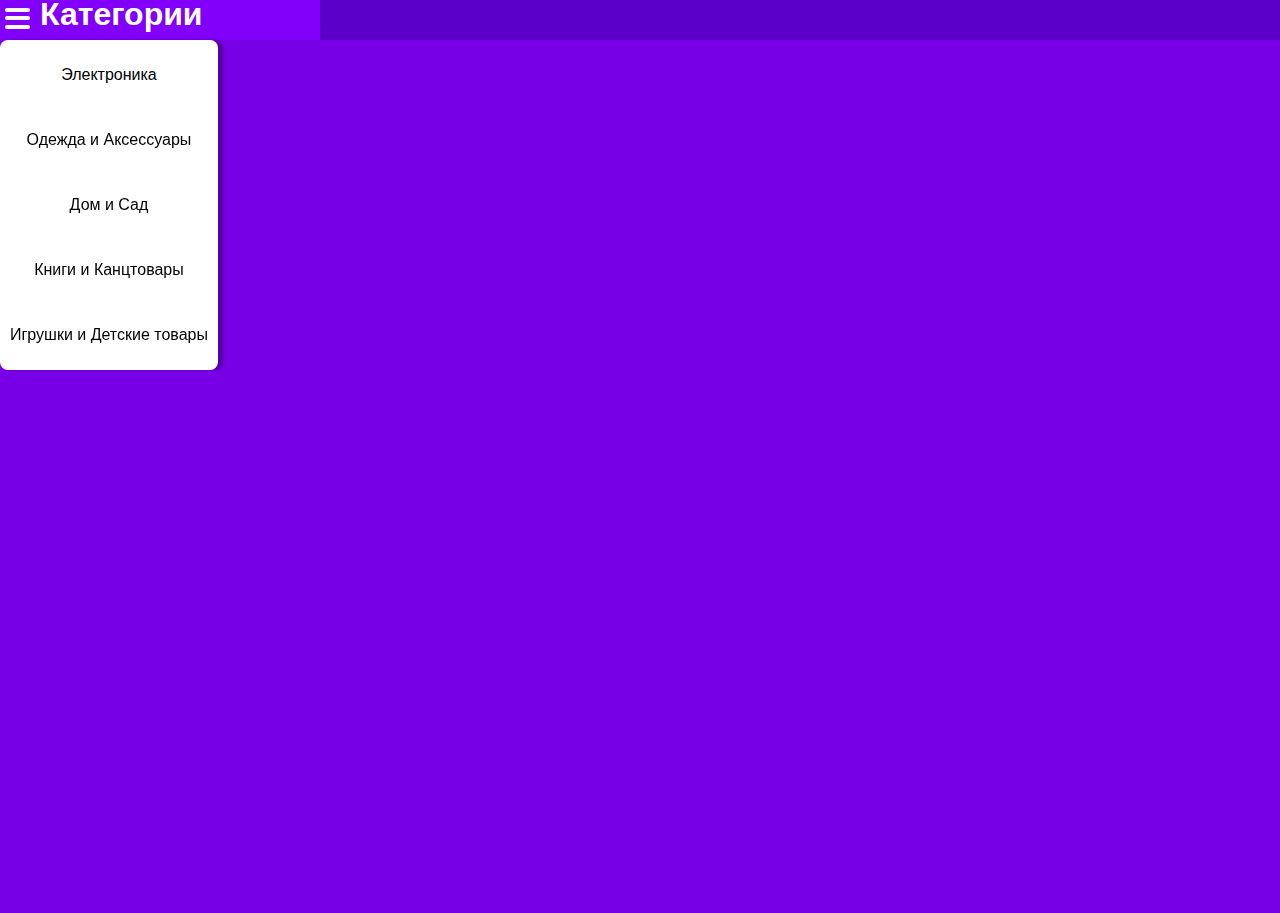
<file: index.html>
<!DOCTYPE html>
<html lang="en">
<head>
    <meta charset="UTF-8">
    <meta name="viewport" content="width=device-width, initial-scale=1.0">
    <title>Сравнение</title>
    <link rel="stylesheet" href="style.css">
</head>
<body>
    <div class="menu">
        <div class="burger">
            <span class="burger-line"></span>
            <span class="burger-line"></span>
            <span class="burger-line"></span>
            <h1 class="categories-text">Категории</h1>
            <div class="categories">
                <div class="category">
                    <div class="mainCategory">
                        <p>Электроника</p>
                        <div class="subCategories">
                            <div class="subCategory">
                                <p>Телефоны и планшеты</p>
                                <div class="subSubCategories">
                                    <div class="subSubCategory">
                                        <a href="smartfony.html"><p>Смартфоны</p>
                                        <div class="card">
                                            <img src="images/Iphone-for-site.jpg" alt="Смратфоны" class="iphone-image">
                                            <p class="card-text">Современные устройства с мощными процессорами и потрясающими камерами.</p>
                                        </div></a>
                                    </div>
                                    <div class="subSubCategory">
                                        <a href="planshety.html"><p>Планшеты</p>
                                        <div class="card">
                                            <img src="images/tablet.jpg" alt="Планшеты" class="tablet-image">
                                            <p class="card-text">Универсальные гаджеты для работы и развлечений.</p>
                                        </div></a>
                                    </div>
                                    <div class="subSubCategory">
                                        <a href="accessories.html"><p>Аксессуары для телефонов</p>
                                        <div class="card">
                                            <img src="images/accessories.jpg" alt="Аксессуары" class="accessories-image">
                                            <p class="card-text">Чехлы, зарядные устройства и другие полезные дополнения.</p>
                                        </div></a>
                                    </div>
                                </div>
                            </div>
                            <div class="subCategory">
                                <p>Компьютеры и ноутбуки</p>
                                <div class="subSubCategories">
                                    <div class="subSubCategory">
                                        <a href="laptop.html"><p>Ноутбуки</p>
                                        <div class="card">
                                            <img src="images/laptop.jpg" alt="" class="laptop-image">
                                            <p class="card-text">Легкие и производительные машины для любых задач.</p>
                                        </div></a>
                                    </div>
                                    <div class="subSubCategory">
                                        <a href="pc.html"><p>Настольные компьютеры</p>
                                        <div class="card">
                                            <img src="images/pc.jpg" alt="" class="pc-image">
                                            <p class="card-text">Мощные устройства для гейминга, работы и творчества.</p>
                                        </div></a>
                                    </div>
                                    <div class="subSubCategory">
                                        <a href="pc-accessories.html"><p>Аксессуары для компьютеров</p>
                                        <div class="card">
                                            <img src="images/Пк аксессуары.jpg" alt="" class="pc-accessories">
                                            <p class="card-text">Мыши, клавиатуры, мониторы и другие периферийные устройства.</p>
                                        </div></a>
                                    </div>
                                </div>
                            </div>
                            <div class="subCategory">
                                <p>Телевизоры и аудио</p>
                                <div class="subSubCategories">
                                    <div class="subSubCategory">
                                        <a href="tv.html"><p>Телевизоры</p>
                                        <div class="card">
                                            <img src="images/tv.jpg" alt="" class="tv-image">
                                            <p class="card-text">Откройте для себя мир четкого изображения и ярких цветов с нашими современными телевизорами, которые поднимут ваш просмотр на новый уровень.</p>
                                        </div></a>
                                    </div>
                                    <div class="subSubCategory">
                                        <a href="headphones.htm"><p>Наушники</p>
                                        <div class="card">
                                            <img src="images/headphones.jpg" alt="" class="headphones-image">
                                            <p class="card-text">Погрузитесь в мир чистого и мощного звука с нашими наушниками, которые обеспечат комфорт даже при длительном использовании.</p>
                                        </div></a>
                                    </div>
                                    <div class="subSubCategory">
                                        <a href="speakers.html"><p>Колонки</p>
                                        <div class="card">
                                            <img src="images/speakers.jpg" alt="" class="speakers-image">
                                            <p class="card-text">Качество звука, которое вы почувствуете. Наслаждайтесь мощным и чистым звучанием с нашими колонками для дома и офиса.</p>
                                        </div></a>
                                    </div>
                                </div>
                            </div>
                        </div>
                    </div>
                    <div class="mainCategory">
                        <p>Одежда и Аксессуары</p>
                        <div class="subCategories">
                            <div class="subCategory">
                                <p>Женская одежда</p>
                                <div class="subSubCategories">
                                    <div class="subSubCategory">
                                        <a href="dresses.html"><p>Платья</p>
                                        <div class="card">
                                            <img src="images/dress.jpg" alt="" class="dress-image">
                                            <p class="card-text">Широкий выбор платьев на любой случай: от утонченных вечерних нарядов до легких летних моделей.</p>
                                        </div></a>
                                    </div>
                                    <div class="subSubCategory">
                                        <a href="tops.html"><p>Топы</p>
                                        <div class="card">
                                            <img src="images/top.jpg" alt="" class="top-image">
                                            <p class="card-text">Стильные топы для создания модных образов — от классических однотонных до ярких с принтами.</p>
                                        </div></a>
                                    </div>
                                    <div class="subSubCategory">
                                        <a href="skirts.html"><p>Юбки</p>
                                        <div class="card">
                                            <img src="images/skirt.jpg" alt="" class="skirt-image">
                                            <p class="card-text">Разнообразие фасонов и тканей — от строгих карандашей до игривых плиссированных юбок.</p>
                                        </div></a>
                                    </div>
                                </div>
                            </div>
                            <div class="subCategory">
                                <p>Мужская одежда</p>
                                <div class="subSubCategories">
                                    <div class="subSubCategory">
                                        <a href="t-shirts.html"><p>Футболки</p>
                                        <div class="card">
                                            <img src="images/t-shirtt.jpg" alt="" class="t-shirt-image">
                                            <p class="card-text">Комфортные и стильные футболки для повседневного гардероба — от минималистичных до ярких дизайнов.</p>
                                        </div></a>
                                    </div>
                                    <div class="subSubCategory">
                                        <a href="shirts.html"><p>Рубашки</p>
                                        <div class="card">
                                            <img src="images/shirt.jpg" alt="" class="shirts-image">
                                            <p class="card-text">Классические и повседневные рубашки, идеально подходящие как для офиса, так и для прогулок.</p>
                                        </div></a>
                                    </div>
                                    <div class="subSubCategory">
                                        <a href="trousers.html"><p>Брюки</p>
                                        <div class="card">
                                            <img src="images/trousers.jpg" alt="" class="trouser-image">
                                            <p class="card-text">Элегантные и практичные брюки, созданные для удобства и стиля в любой ситуации.</p>
                                        </div></a>
                                    </div>
                                </div>
                            </div>
                            <div class="subCategory">
                                <p>Аксессуары</p>
                                <div class="subSubCategories">
                                    <div class="subSubCategory">
                                        <a href="clocks.html"><p>Часы</p>
                                        <div class="card">
                                            <img src="images/clcok.jpg" alt="" class="clock-image">
                                            <p class="card-text">Для мужчин и женщин — стильные и функциональные часы, подчеркивающие вашу индивидуальность и статус.</p>
                                        </div></a>
                                    </div>
                                    <div class="subSubCategory">
                                        <a href="bags.html"><p>Сумки</p>
                                        <div class="card">
                                            <img src="images/bag.jpg" alt="" class="bag-image">
                                            <p class="card-text">Удобные и стильные сумки для мужчин и женщин, которые идеально подойдут для работы, отдыха и путешествий.</p>
                                        </div></a>
                                    </div>
                                    <div class="subSubCategory">
                                        <a href="jewelry.html"><p>Украшения</p>
                                        <div class="card">
                                            <img src="images/Jewelry.jpg" alt="" class="jewelry-image">
                                            <p class="card-text">Элегантные украшения для мужчин и женщин, добавляющие изысканности и яркости в любой образ.</p>
                                        </div></a>
                                    </div>
                                </div>
                            </div>
                        </div>
                    </div>
                    <div class="mainCategory">
                        <p>Дом и Сад</p>
                        <div class="subCategories">
                            <div class="subCategory">
                                <p>Мебель</p>
                                <div class="subSubCategories">
                                    <div class="subSubCategory">
                                        <a href="sofas.html"><p>Диваны</p>
                                        <div class="card">
                                            <img src="images/sofa.jpg" alt="" class="sofa-image">
                                            <p class="card-text">Откройте для себя широкий ассортимент удобных и стильных диванов для вашей гостиной. От классических моделей до современных вариантов — у нас есть диваны на любой вкус и интерьер.</p>
                                        </div></a>
                                    </div>
                                    <div class="subSubCategory">
                                        <a href="tables.html"><p>Столы</p>
                                        <div class="card">
                                            <img src="images/table.jpg" alt="" class="table-image">
                                            <p class="card-text">Исследуйте нашу коллекцию столов для столовой, офиса или гостиной. Независимо от того, нужен ли вам стильный рабочий стол или уютный обеденный, мы предложим вам различные варианты на любой вкус.</p>
                                        </div></a>
                                    </div>
                                    <div class="subSubCategory">
                                        <a href="beds.html"><p>Кровати</p>
                                        <div class="card">
                                            <img src="images/bed.jpg" alt="" class="bed-image">
                                            <p class="card-text">Найдите идеальную кровать для комфортного сна. В нашем ассортименте кровати разных стилей — от минималистичных до просторных и роскошных, которые идеально подойдут для вашей спальни.</p>
                                        </div></a>
                                    </div>
                                </div>
                            </div>
                            <div class="subCategory">
                                <p>Садовые принадлежности </p>
                                <div class="subSubCategories">
                                    <div class="subSubCategory">
                                        <a href="grills.html"><p>Грили</p>
                                        <div class="card">
                                            <img src="images/bbq.jpg" alt="" class="grill-image">
                                            <p class="card-text">Погрузитесь в мир барбекю с нашим ассортиментом грилей. Мы предлагаем модели для любой территории — от компактных для балкона до мощных грилей для больших компаний и праздников.</p>
                                        </div></a>
                                    </div>
                                    <div class="subSubCategory">
                                        <a href="street-lamps.html"><p>Уличные лампы</p>
                                        <div class="card">
                                            <img src="images/sl.jpg" alt="" class="street-lamp-image">
                                            <p class="card-text">Осветите ваш двор или сад с помощью стильных уличных ламп. В нашем ассортименте — как классические уличные светильники, так и современные решения для создания уютной атмосферы на открытом воздухе.</p>
                                        </div></a>
                                    </div>
                                    <div class="subSubCategory">
                                        <p>Садовый декор</p>
                                        <a href="garden-decor.html"><div class="card">
                                            <img src="images/garden stuff.jpg" alt="" class="garden-decor-img">
                                            <p class="card-text">Превратите ваш сад в место для отдыха и вдохновения с помощью стильного садового декора. Мы предлагаем разнообразные элементы: от статуэток и фонтанов до декоративных элементов для клумб и дорожек.</p>
                                        </div></a>
                                    </div>
                                </div>
                            </div>
                            <div class="subCategory">
                                <p>Бытовая техника</p>
                                <div class="subSubCategories">
                                    <div class="subSubCategory">
                                        <a href="fridges.html"><p>Холодильники</p>
                                        <div class="card">
                                            <img src="images/fridge.jpg" alt="" class="fr-image">
                                            <p class="card-text">Современные холодильники, которые обеспечат надежное хранение продуктов и свежесть в вашем доме. От компактных моделей до мощных двустворчатых холодильников — у нас есть решение для любой кухни.</p>
                                        </div></a>
                                    </div>
                                    <div class="subSubCategory">
                                        <a href="washing-machine.html"></a><p>Стиральные машины</p>
                                        <div class="card">
                                            <img src="images/wm.jpg" alt="" class="wm-image">
                                            <p class="card-text">Эффективные и экономичные стиральные машины для вашего комфорта. В нашем ассортименте — модели с различными функциями и режимами стирки, которые помогут вам с легкостью справиться с любыми задачами.</p>
                                        </div></a>
                                    </div>
                                    <div class="subSubCategory">
                                        <a href="Vacuum-cleaners.html"><p>Пылесосы</p>
                                        <div class="card">
                                            <img src="images/vc.jpg" alt="" class="vc-image">
                                            <p class="card-text">Чистота без усилий с нашими пылесосами. Удобные и мощные модели для дома, квартиры и офиса, обеспечивающие качественную уборку на любых поверхностях, включая ковры и твердые покрытия.</p>
                                        </div></a>
                                    </div>
                                </div>
                            </div>
                        </div>
                    </div>
                    <div class="mainCategory">
                        <p>Книги и Канцтовары</p>
                        <div class="subCategories">
                            <div class="subCategory">
                                <p>Художественная литература</p>
                                <div class="subSubCategories">
                                    <div class="subSubCategory">
                                        <a href="Romans.html"><p>Романы</p>
                                        <div class="card">
                                            <img src="images/roman.jpg" alt="" class="roman-image">
                                            <p class="card-text">Погрузитесь в мир увлекательных историй с нашими романами. От классических произведений до современных бестселлеров — здесь каждый найдет книгу по душе, которая захватит сердце и разум.</p>
                                        </div></a>
                                    </div>
                                    <div class="subSubCategory">
                                        <a href="poetry.html"><p>Поэзия</p>
                                        <div class="card">
                                            <img src="images/poetry.jpg" alt="" class="poetry-image">
                                            <p class="card-text">Тонкая и изысканная поэзия для тех, кто ценит красоту слов. Наши книги помогут вам насладиться магией стихов, которые касаются самых глубоких уголков души.</p>
                                        </div></a>
                                    </div>
                                    <div class="subSubCategory">
                                        <a href="fantasy.html"><p>Фантастика</p>
                                        <div class="card">
                                            <img src="images/fantasy book.jpg" alt="" class="fantasy-image">
                                            <p class="card-text">Путешествуйте в неизведанные миры с нашей коллекцией фантастических книг. Космические приключения, альтернативные реальности и невероятные технологии — для всех любителей приключений и будущего.</p>
                                        </div></a>
                                    </div>
                                </div>
                            </div>
                            <div class="subCategory">
                                <p>Нехудожественная литература</p>
                                <div class="subSubCategories">
                                    <div class="subSubCategory">
                                        <a href="biography.html"><p>Биографии</p>
                                        <div class="card">
                                            <img src="images/bio.jpg" alt="" class="bio-image">
                                            <p class="card-text">Узнайте увлекательные истории жизни выдающихся людей, которые изменили мир. В этой категории собраны биографии великих ученых, писателей, лидеров и знаменитостей, которые вдохновляют на достижения и преодоление трудностей.</p>
                                        </div></a>
                                    </div>
                                    <div class="subSubCategory">
                                        <a href="self-development.html"><p>Саморазвитие</p>
                                        <div class="card">
                                            <img src="images/sd.jpg" alt="" class="selfD-image">
                                            <p class="card-text">Книги по саморазвитию помогут вам раскрыть ваш потенциал и научат, как стать лучшей версией себя. В этой категории вы найдете практические советы, стратегии для улучшения личной эффективности, мотивацию и методы достижения целей.</p>
                                        </div></a>
                                    </div>
                                    <div class="subSubCategory">
                                        <a href="science-pop.html"><p>Научная литература</p>
                                        <div class="card">
                                            <img src="images/science.jpg" alt="" class="since-image">
                                            <p class="card-text">Откройте мир научных знаний с нашими книгами по физике, биологии, химии и другим областям науки. Эта категория предназначена для тех, кто интересуется новыми открытиями, научными теориями и хочет углубить свои знания в различных дисциплинах.</p>
                                        </div></a>
                                    </div>
                                </div>
                            </div>
                            <div class="subCategory">
                                <p>Канцелярские товары</p>
                                <div class="subSubCategories">
                                    <div class="subSubCategory">
                                        <a href="pens&pencils.html"><p>Ручки и карандаши</p>
                                        <div class="card">
                                            <img src="images/p&p.jpg" alt="" class="pens-image">
                                            <p class="card-text">Широкий выбор ручек и карандашей для разных целей: от повседневных задач до художественных работ.</p>
                                        </div></a>
                                    </div>
                                    <div class="subSubCategory">
                                        <a href="paper.html"><p>Бумага</p>
                                        <div class="card">
                                            <img src="images/paper.jpg" alt="" class="paper-image">
                                            <p class="card-text">Качественная бумага для печати, рисования и записей — идеальный выбор для работы и творчества.</p>
                                        </div></a>
                                    </div>
                                    <div class="subSubCategory">
                                        <a href="organizers.html"><p>Органайзеры</p>
                                        <div class="card">
                                            <img src="images/орг.jpg" alt="" class="organizers-image">
                                            <p class="card-text">Удобные и стильные органайзеры для канцелярии, которые помогут вам поддерживать порядок на рабочем столе.</p>
                                        </div></a>
                                    </div>
                                </div>
                            </div>
                        </div>
                    </div>
                    <div class="mainCategory">
                        <p>Игрушки и Детские товары</p>
                        <div class="subCategories">
                            <div class="subCategory">
                                <p>Игрушки для малышей</p>
                                <div class="subSubCategories">
                                    <div class="subSubCategory">
                                        <a href="fluffy-toys.html"><p>Плюшевые игрушки</p>
                                        <div class="card">
                                            <img src="images/fluffy.jpg" alt="" class="fluff-image">
                                            <p class="card-text">Мягкие и уютные игрушки для детей и взрослых, создающие атмосферу комфорта и радости.</p>
                                        </div></a>
                                    </div>
                                    <div class="subSubCategory">
                                        <a href="toys-for-bath.html"><p>Игрушки для ванной</p>
                                        <div class="card">
                                            <img src="images/tfb.jpg" alt="" class="tfb-image">
                                            <p class="card-text">Веселые и безопасные игрушки, которые сделают время купания увлекательным и веселым.</p>
                                        </div></a>
                                    </div>
                                    <div class="subSubCategory">
                                        <a href="educational-toys.html"><p>Развивающие игрушки</p>
                                        <div class="card">
                                            <img src="images/et.jpg" alt="" class="eduToys-image">
                                            <p class="card-text">Игрушки, способствующие умственному и физическому развитию ребенка через игру и обучение.</p>
                                        </div></a>
                                    </div>
                                </div>
                            </div>
                            <div class="subCategory">
                                <p>Настольные игры</p>
                                <div class="subSubCategories">
                                    <div class="subSubCategory">
                                        <p>Пазлы</p>
                                        <a href="puzzles.html"><div class="card">
                                            <img src="images/puz.jpg" alt="" class="puzzle-image">
                                            <p class="card-text">Интеллектуальные игры для всех возрастов, развивающие внимание и логическое мышление.</p>
                                        </div></a> 
                                    </div>
                                    <div class="subSubCategory">
                                        <a href="chess.html"><p>Шахматы</p>
                                        <div class="card">
                                            <img src="images/chess.jpg" alt="" class="chess-image">
                                            <p class="card-text">Классическая настольная игра, стимулирующая стратегическое мышление и концентрацию.</p>
                                        </div></a>
                                    </div>
                                    <div class="subSubCategory">
                                        <a href="card-games.html"><p>Карточные игры</p>
                                        <div class="card">
                                            <img src="images/cg.jpg" alt="" class="cg-image">
                                            <div class="card-text">Разнообразие увлекательных карточных игр для приятного времяпрепровождения в компании.</div>
                                        </div></a>
                                    </div>
                                </div>
                            </div>
                            <div class="subCategory">
                                <p>Товары для школы</p>
                                <div class="subSubCategories">
                                    <div class="subSubCategory">
                                        <a href="backpacks.html"><p>Рюкзаки</p>
                                        <div class="card">
                                            <img src="images/backpack.jpg" alt="" class="bp-image">
                                            <p class="card-text">Удобные и стильные рюкзаки для школы или прогулок, с различными отделами для хранения.</p>
                                        </div></a>
                                    </div>
                                    <div class="subSubCategory">
                                        <a href="lunch-boxes.html"><p>Ланч-боксы</p>
                                        <div class="card">
                                            <img src="images/lunch-box.jpg" alt="" class="lb-image">
                                            <p class="card-text">Практичные контейнеры для хранения еды, идеально подходящие для школьников и офисных работников.</p>
                                        </div></a>
                                    </div>
                                    <div class="subSubCategory">
                                        <a href="pencil-cases.html"><p>Пеналы</p>
                                        <div class="card">
                                            <img src="images/pencil case.jpg" alt="" class="pencil-case-image">
                                            <p class="card-text">Просторные и компактные пеналы для хранения канцелярии и мелких предметов.</p>
                                        </div></a>
                                    </div>
                                </div>
                            </div>
                        </div>
                    </div>
                </div>
            </div>
        </div>
    </div>

</body>
</html>
</file>
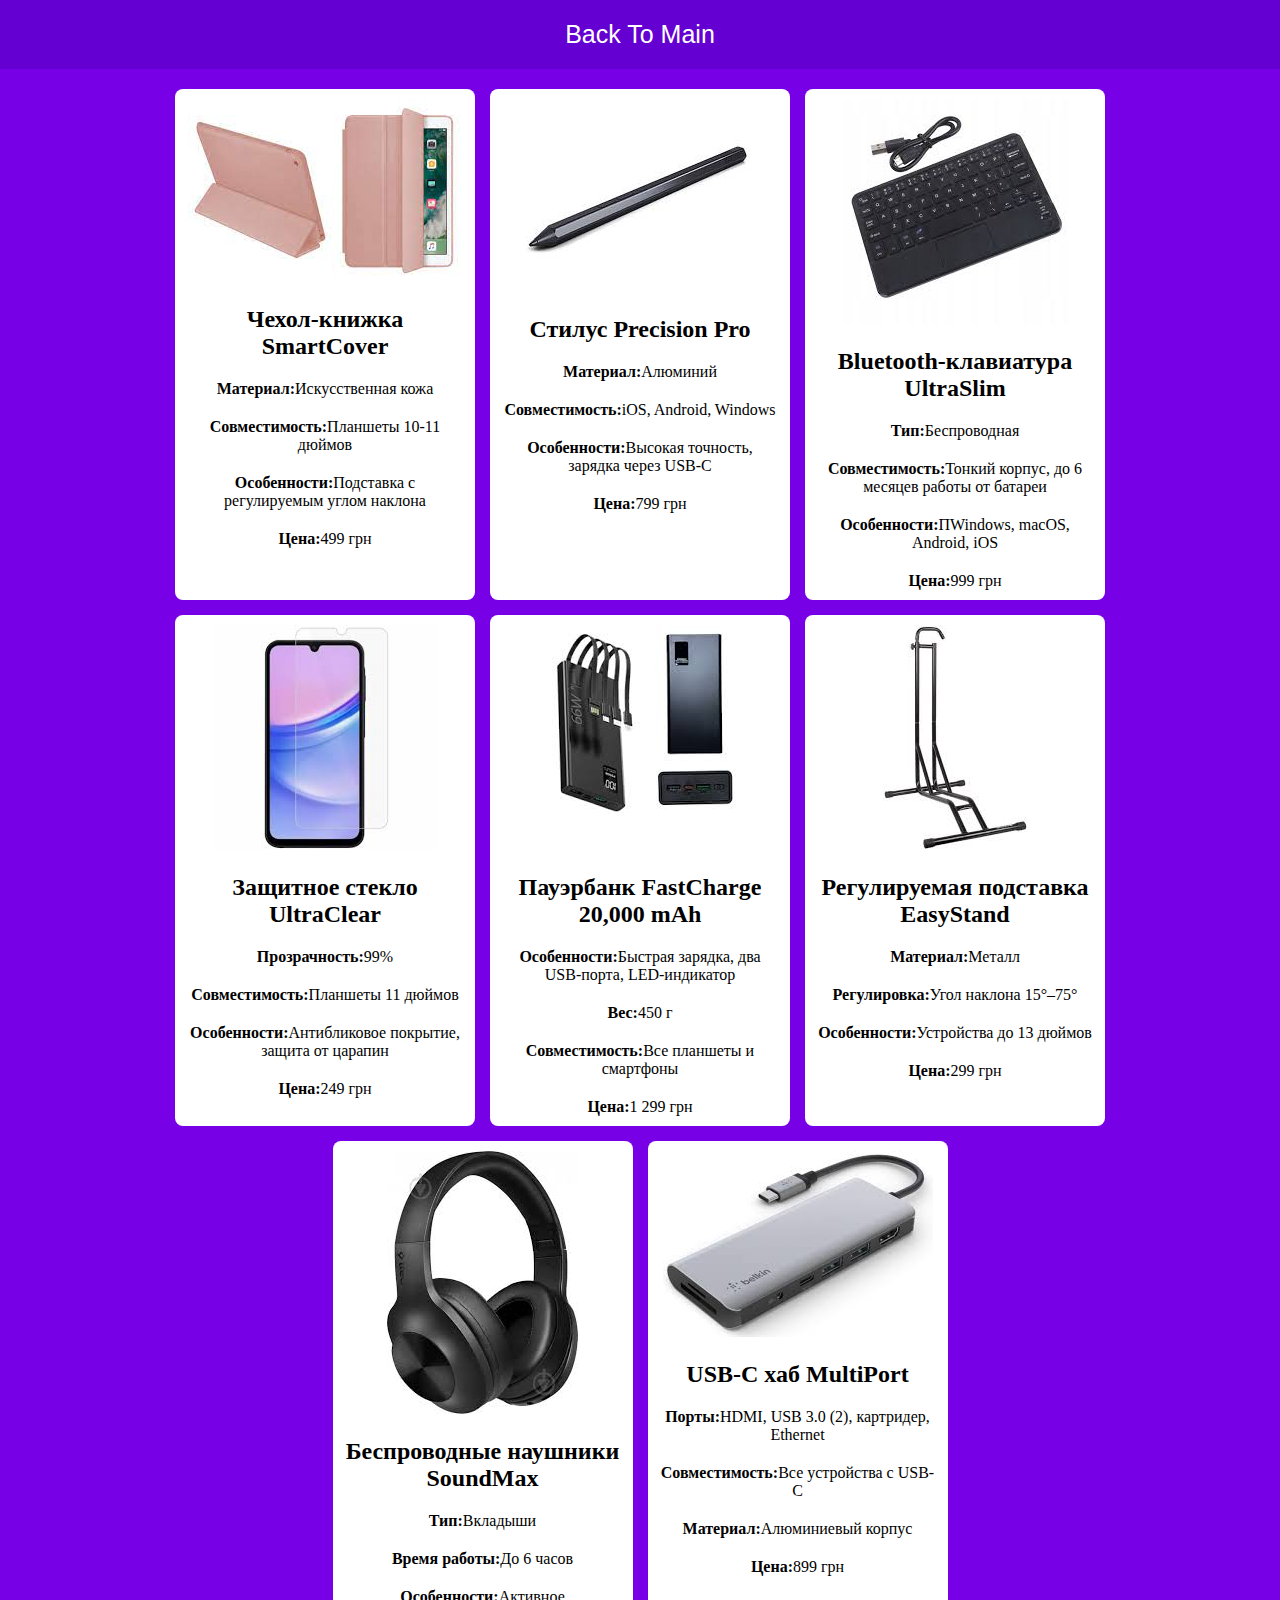
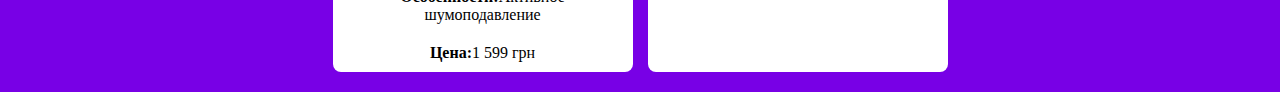
<file: accessories.html>
<!DOCTYPE html>
<html lang="en">
<head>
    <meta charset="UTF-8">
    <meta name="viewport" content="width=device-width, initial-scale=1.0">
    <title>Document</title>
    <link rel="stylesheet" href="css/accessories.css">
</head>
<body>
    <button class="main-menu"><a href="index.html">Back To Main</a></button>

    <div class="accessories">
        <div class="accessory">
            <img src="images/Чехол-книжка SmartCover.jpg" alt="" class="accessory-image">
            <h2 class="name">Чехол-книжка SmartCover</h2>
            <p><strong>Материал:</strong>Искусственная кожа</p>
            <p><strong>Совместимость:</strong>Планшеты 10-11 дюймов</p>
            <p><strong>Особенности:</strong>Подставка с регулируемым углом наклона</p>
            <p><strong>Цена:</strong>499 грн</p>
        </div>
        <div class="accessory">
            <img src="images/Стилус Precision Pro.jpg" alt="" class="accessory-image">
            <h2 class="name">Стилус Precision Pro</h2>
            <p><strong>Материал:</strong>Алюминий</p>
            <p><strong>Совместимость:</strong>iOS, Android, Windows</p>
            <p><strong>Особенности:</strong>Высокая точность, зарядка через USB-C</p>
            <p><strong>Цена:</strong>799 грн</p>
        </div>
        <div class="accessory">
            <img src="images/Bluetooth-клавиатура UltraSlim.jpg" alt="" class="accessory-image">
            <h2 class="name">Bluetooth-клавиатура UltraSlim</h2>
            <p><strong>Тип:</strong>Беспроводная</p>
            <p><strong>Совместимость:</strong>Тонкий корпус, до 6 месяцев работы от батареи</p>
            <p><strong>Особенности:</strong>ПWindows, macOS, Android, iOS</p>
            <p><strong>Цена:</strong>999 грн</p>
        </div>
        <div class="accessory">
            <img src="images/Защитное стекло UltraClear.jpg" alt="" class="accessory-image">
            <h2 class="name">Защитное стекло UltraClear</h2>
            <p><strong>Прозрачность:</strong>99%</p>
            <p><strong>Совместимость:</strong>Планшеты 11 дюймов</p>
            <p><strong>Особенности:</strong>Антибликовое покрытие, защита от царапин</p>
            <p><strong>Цена:</strong>249 грн</p>
        </div>
        <div class="accessory">
            <img src="images/Пауэрбанк FastCharge 20,000 mAh.jpg" alt="" class="accessory-image">
            <h2 class="name">Пауэрбанк FastCharge 20,000 mAh</h2>
            <p><strong>Особенности:</strong>Быстрая зарядка, два USB-порта, LED-индикатор</p>
            <p><strong>Вес:</strong>450 г</p>
            <p><strong>Совместимость:</strong>Все планшеты и смартфоны</p>
            <p><strong>Цена:</strong>1 299 грн</p>
        </div>
        <div class="accessory">
            <img src="images/Регулируемая подставка EasyStand.jpg" alt="" class="accessory-image">
            <h2 class="name">Регулируемая подставка EasyStand</h2>
            <p><strong>Материал:</strong>Металл</p>
            <p><strong>Регулировка:</strong>Угол наклона 15°–75°</p>
            <p><strong>Особенности:</strong>Устройства до 13 дюймов</p>
            <p><strong>Цена:</strong>299 грн</p>
        </div>
        <div class="accessory">
            <img src="images/Беспроводные наушники SoundMax.jpg" alt="" class="accessory-image">
            <h2 class="name">Беспроводные наушники SoundMax</h2>
            <p><strong>Тип:</strong>Вкладыши</p>
            <p><strong>Время работы:</strong>До 6 часов</p>
            <p><strong>Особенности:</strong>Активное шумоподавление</p>
            <p><strong>Цена:</strong>1 599 грн</p>
        </div>
        <div class="accessory">
            <img src="images/USB-C хаб MultiPort.jpg" alt="" class="accessory-image">
            <h2 class="name">USB-C хаб MultiPort</h2>
            <p><strong>Порты:</strong>HDMI, USB 3.0 (2), картридер, Ethernet</p>
            <p><strong>Совместимость:</strong>Все устройства с USB-C</p>
            <p><strong>Материал:</strong>Алюминиевый корпус</p>
            <p><strong>Цена:</strong>899 грн</p>
        </div>
    </div>
</body>
</html>
</file>
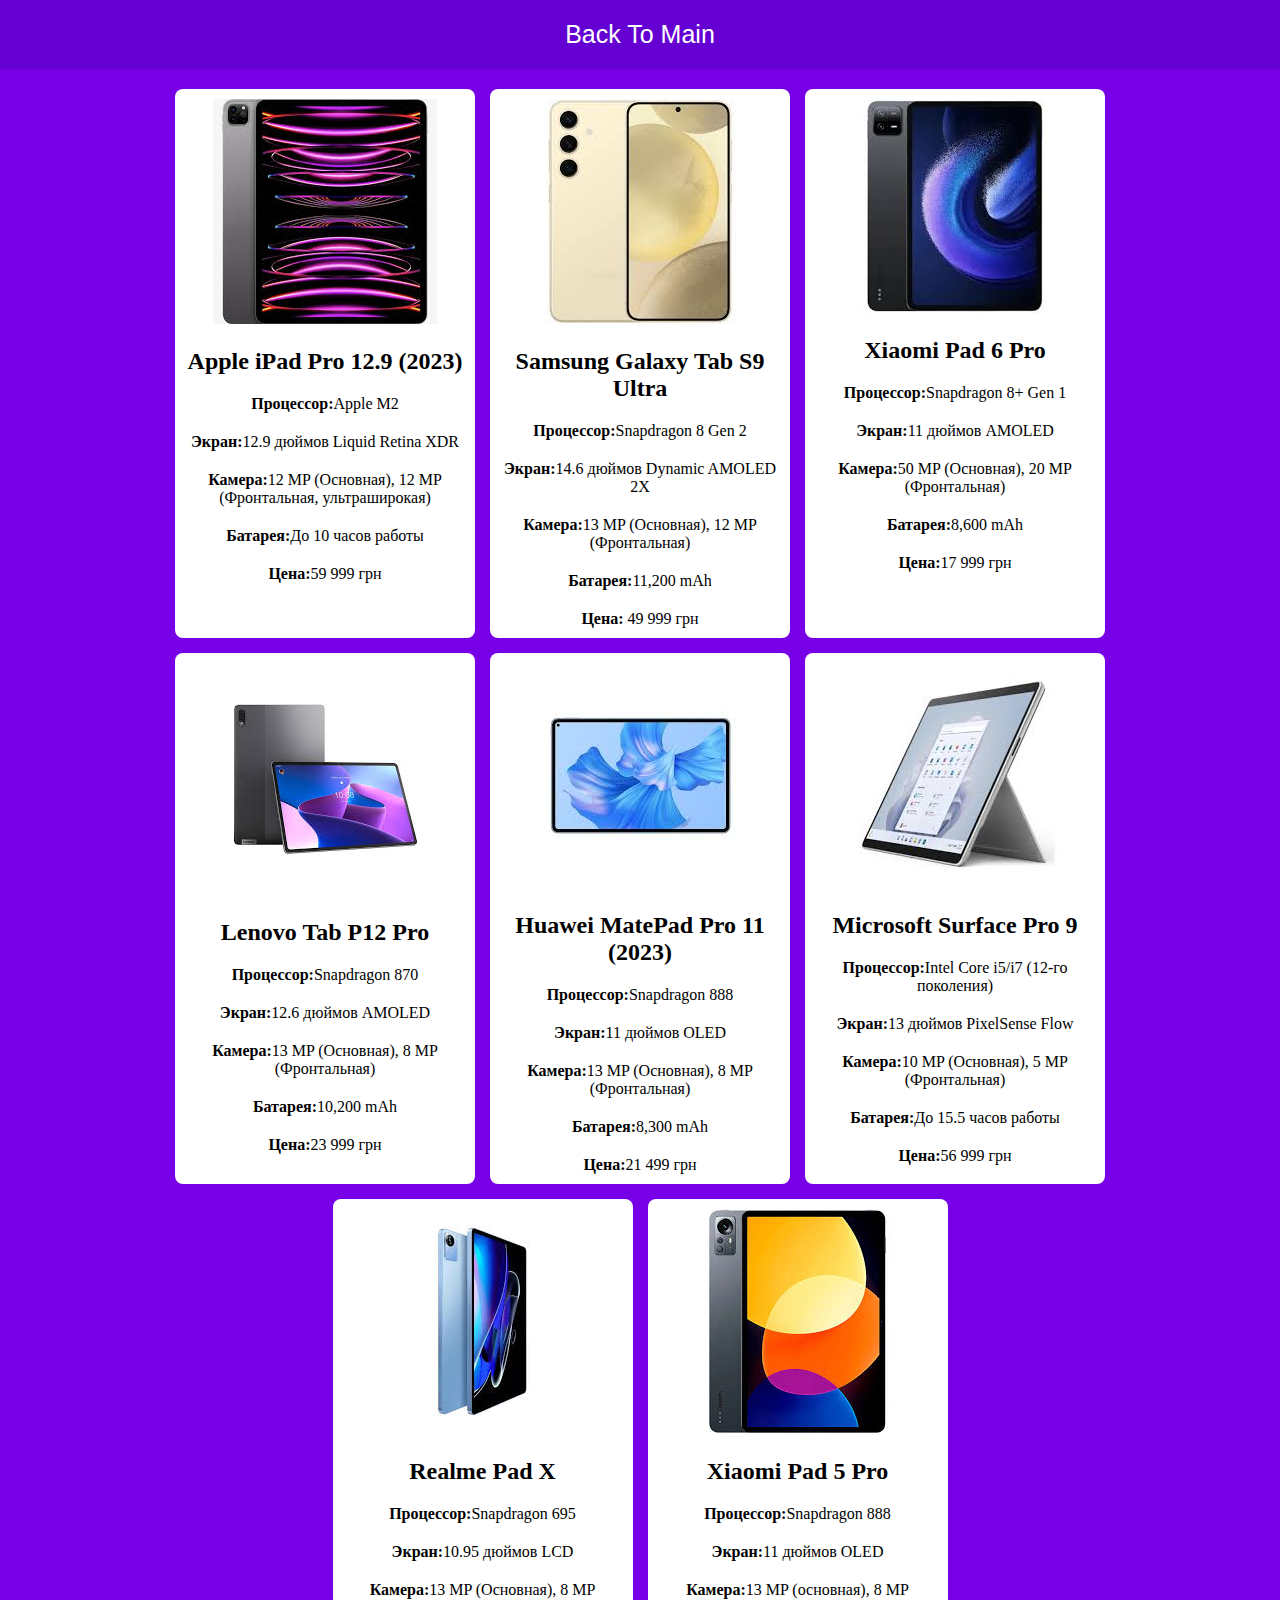
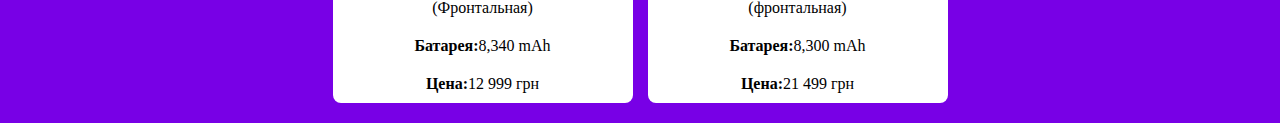
<file: planshety.html>
<!DOCTYPE html>
<html lang="en">
<head>
    <meta charset="UTF-8">
    <meta name="viewport" content="width=device-width, initial-scale=1.0">
    <title>Document</title>
    <link rel="stylesheet" href="css/planshety.css">
</head>
<body>
    <button class="main-menu"><a href="index.html">Back To Main</a></button>


    <div class="tablets">
        <div class="tablet">
            <img src="images/Apple iPad Pro 12.9 (2023).jpg" alt="" class="tablet-image">
            <h2 class="name">Apple iPad Pro 12.9 (2023)</h2>
            <p><strong>Процессор:</strong>Apple M2</p>
            <p><strong>Экран:</strong>12.9 дюймов Liquid Retina XDR</p>
            <p><strong>Камера:</strong>12 MP (Основная), 12 MP (Фронтальная, ультраширокая)</p>
            <p><strong>Батарея:</strong>До 10 часов работы</p>
            <p><strong>Цена:</strong>59 999 грн</p>
        </div>
        <div class="tablet">
            <img src="images/samsung Galaxy S24.jpg" alt="" class="tablet-image">
            <h2 class="name"> Samsung Galaxy Tab S9 Ultra</h2>
            <p><strong>Процессор:</strong>Snapdragon 8 Gen 2</p>
            <p><strong>Экран:</strong>14.6 дюймов Dynamic AMOLED 2X</p>
            <p><strong>Камера:</strong>13 MP (Основная), 12 MP (Фронтальная)</p>
            <p><strong>Батарея:</strong>11,200 mAh</p>
            <p><strong>Цена:</strong> 49 999 грн</p>
        </div>
        <div class="tablet">
            <img src="images/xip6p.jpg" alt="" class="tablet-image">
            <h2 class="name">Xiaomi Pad 6 Pro</h2>
            <p><strong>Процессор:</strong>Snapdragon 8+ Gen 1</p>
            <p><strong>Экран:</strong>11 дюймов AMOLED</p>
            <p><strong>Камера:</strong>50 MP (Основная), 20 MP (Фронтальная)</p>
            <p><strong>Батарея:</strong>8,600 mAh</p>
            <p><strong>Цена:</strong>17 999 грн</p>
        </div>
        <div class="tablet">
            <img src="images/Lenovo Tab P12 Pro.jpg" alt="" class="tablet-image">
            <h2 class="name">Lenovo Tab P12 Pro</h2>
            <p><strong>Процессор:</strong>Snapdragon 870</p>
            <p><strong>Экран:</strong>12.6 дюймов AMOLED</p>
            <p><strong>Камера:</strong>13 MP (Основная), 8 MP (Фронтальная)</p>
            <p><strong>Батарея:</strong>10,200 mAh</p>
            <p><strong>Цена:</strong>23 999 грн</p>
        </div>
        <div class="tablet">
            <img src="images/mpp.jpg" alt="" class="tablet-image">
            <h2 class="name">Huawei MatePad Pro 11 (2023)</h2>
            <p><strong>Процессор:</strong>Snapdragon 888</p>
            <p><strong>Экран:</strong>11 дюймов OLED</p>
            <p><strong>Камера:</strong>13 MP (Основная), 8 MP (Фронтальная)</p>
            <p><strong>Батарея:</strong>8,300 mAh</p>
            <p><strong>Цена:</strong>21 499 грн</p>
        </div>
        <div class="tablet">
            <img src="images/surface Pro 9.jpg" alt="" class="tablet-image">
            <h2 class="name">Microsoft Surface Pro 9</h2>
            <p><strong>Процессор:</strong>Intel Core i5/i7 (12-го поколения)</p>
            <p><strong>Экран:</strong>13 дюймов PixelSense Flow</p>
            <p><strong>Камера:</strong>10 MP (Основная), 5 MP (Фронтальная)</p>
            <p><strong>Батарея:</strong>До 15.5 часов работы</p>
            <p><strong>Цена:</strong>56 999 грн</p>
        </div>
        <div class="tablet">
            <img src="images/rpx.jpg" alt="" class="tablet-image">
            <h2 class="name">Realme Pad X</h2>
            <p><strong>Процессор:</strong>Snapdragon 695</p>
            <p><strong>Экран:</strong>10.95 дюймов LCD</p>
            <p><strong>Камера:</strong>13 MP (Основная), 8 MP (Фронтальная)</p>
            <p><strong>Батарея:</strong>8,340 mAh</p>
            <p><strong>Цена:</strong>12 999 грн</p>
        </div>
        <div class="tablet">
            <img src="images/xmpp5.jpg" alt="" class="tablet-image">
            <h2 class="name">Xiaomi Pad 5 Pro</h2>
            <p><strong>Процессор:</strong>Snapdragon 888</p>
            <p><strong>Экран:</strong>11 дюймов OLED</p>
            <p><strong>Камера:</strong>13 MP (основная), 8 MP (фронтальная)</p>
            <p><strong>Батарея:</strong>8,300 mAh</p>
            <p><strong>Цена:</strong>21 499 грн</p>
        </div>
    </div>
</body>
</html>
</file>
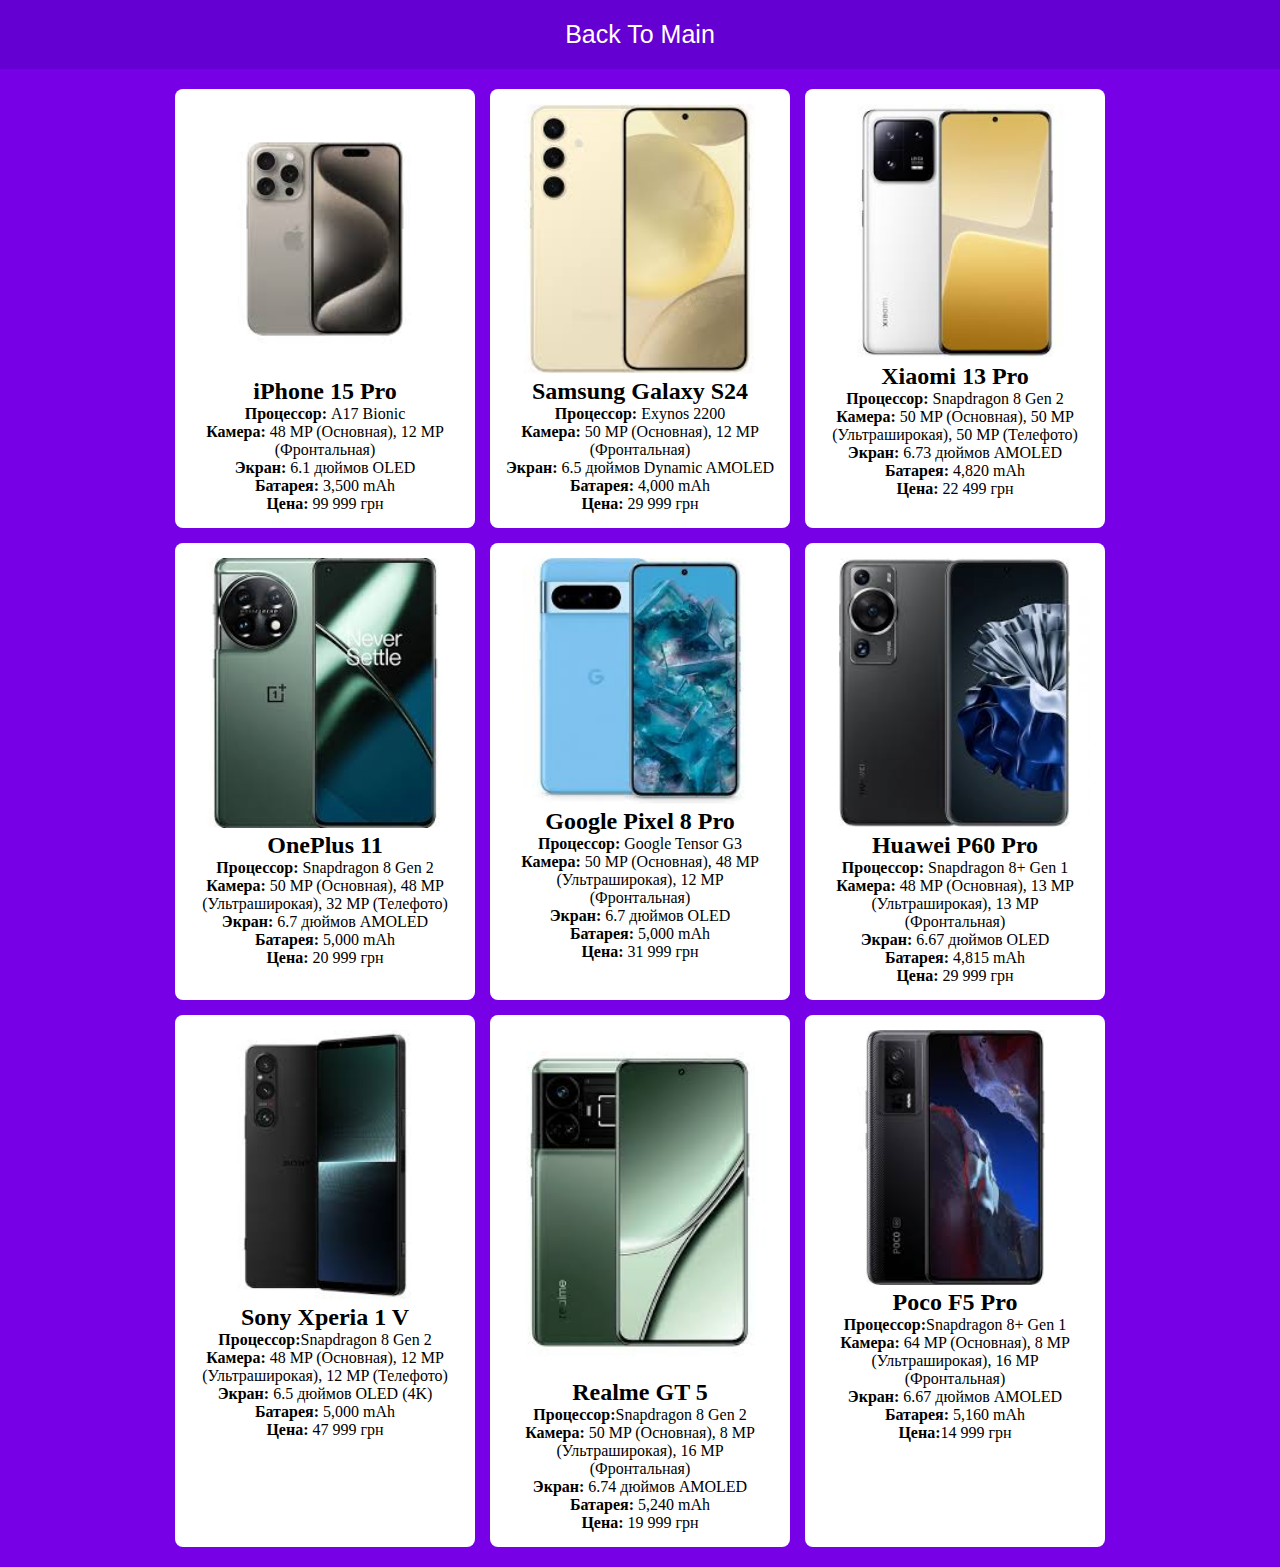
<file: smartfony.html>
<!DOCTYPE html>
<html lang="en">
<head>
    <meta charset="UTF-8">
    <meta name="viewport" content="width=device-width, initial-scale=1.0">
    <title>Smartphones</title>
    <link rel="stylesheet" href="smartfony.css">
</head>
<body>

    <a href="index.html"><button class="main-menu">Back To Main</button></a>

    <div class="smartphones">
        <div class="smartphone">
            <img src="images/Iphone 15 pro.jpg" alt="" class="iphone-image">
            <h2 class="name">iPhone 15 Pro</h2>
            <p><strong>Процессор:</strong> A17 Bionic</p>
            <p><strong>Камера: </strong>48 MP (Основная), 12 MP (Фронтальная)</p>
            <p><strong>Экран: </strong>6.1 дюймов OLED</p>
            <p><strong>Батарея: </strong>3,500 mAh</p>
            <p><strong>Цена: </strong>99 999 грн</p>
        </div>
        <div class="smartphone">
            <img src="images/samsung Galaxy S24.jpg" alt="" class="iphone-image">
            <h2 class="name">Samsung Galaxy S24</h2>
            <p><strong>Процессор:</strong> Exynos 2200</p>
            <p><strong>Камера:</strong> 50 MP (Основная), 12 MP (Фронтальная)</p>
            <p><strong>Экран:</strong> 6.5 дюймов Dynamic AMOLED</p>
            <p><strong>Батарея:</strong> 4,000 mAh</p>
            <p><strong>Цена:</strong> 29 999 грн</p>
        </div>
        <div class="smartphone">
            <img src="images/xiaomi 13 pro.jpg" alt="" class="iphone-image">
            <h2 class="name">Xiaomi 13 Pro</h2>
            <p><strong>Процессор:</strong> Snapdragon 8 Gen 2</p>
            <p><strong>Камера: </strong>50 MP (Основная), 50 MP (Ультраширокая), 50 MP (Телефото)</p>
            <p><strong>Экран: </strong>6.73 дюймов AMOLED</p>
            <p><strong>Батарея:</strong> 4,820 mAh</p>
            <p><strong>Цена:</strong> 22 499 грн</p>
        </div>
        <div class="smartphone">
            <img src="images/OnePlus 11.jpg" alt="" class="iphone-image">
            <h2 class="name">OnePlus 11</h2>
            <p><strong>Процессор:</strong> Snapdragon 8 Gen 2</p>
            <p><strong>Камера:</strong> 50 MP (Основная), 48 MP (Ультраширокая), 32 MP (Телефото)</p>
            <p><strong>Экран:</strong> 6.7 дюймов AMOLED</p>
            <p><strong>Батарея:</strong> 5,000 mAh</p>
            <p><strong>Цена:</strong> 20 999 грн</p>
        </div>
        <div class="smartphone">
            <img src="images/Google Pixel 8 pro.jpg" alt="" class="iphone-image">
            <h2 class="name">Google Pixel 8 Pro</h2>
            <p><strong>Процессор:</strong> Google Tensor G3</p>
            <p><strong>Камера:</strong> 50 MP (Основная), 48 MP (Ультраширокая), 12 MP (Фронтальная)</p>
            <p><strong>Экран:</strong> 6.7 дюймов OLED</p>
            <p><strong>Батарея:</strong> 5,000 mAh</p>
            <p><strong>Цена:</strong> 31 999 грн</p>
        </div>
        <div class="smartphone">
            <img src="images/Huawei P60 Pro.jpg" alt="" class="iphone-image">
            <h2 class="name">Huawei P60 Pro</h2>
            <p><strong>Процессор:</strong> Snapdragon 8+ Gen 1</p>
            <p><strong>Камера:</strong> 48 MP (Основная), 13 MP (Ультраширокая), 13 MP (Фронтальная)</p>
            <p><strong>Экран:</strong> 6.67 дюймов OLED</p>
            <p><strong>Батарея:</strong> 4,815 mAh</p>
            <p><strong>Цена:</strong> 29 999 грн</p>
        </div>
        <div class="smartphone">
            <img src="images/Sony Xperia 1 V.jpg" alt="" class="iphone-image">
            <h2 class="name">Sony Xperia 1 V</h2>
            <p><strong>Процессор:</strong>Snapdragon 8 Gen 2</p>
            <p><strong>Камера:</strong> 48 MP (Основная), 12 MP (Ультраширокая), 12 MP (Телефото)</p>
            <p><strong>Экран:</strong> 6.5 дюймов OLED (4K)</p>
            <p><strong>Батарея:</strong> 5,000 mAh</p>
            <p><strong>Цена:</strong> 47 999 грн</p>
        </div>
        <div class="smartphone">
            <img src="images/Realme GT 5.jpg" alt="" class="iphone-image">
            <h2 class="name">Realme GT 5</h2>
            <p><strong>Процессор:</strong>Snapdragon 8 Gen 2</p>
            <p><strong>Камера:</strong> 50 MP (Основная), 8 MP (Ультраширокая), 16 MP (Фронтальная)</p>
            <p><strong>Экран:</strong> 6.74 дюймов AMOLED</p>
            <p><strong>Батарея:</strong> 5,240 mAh</p>
            <p><strong>Цена:</strong> 19 999 грн</p>
        </div>
        <div class="smartphone">
            <img src="images/poco f5 pro.jpg" alt="" class="iphone-image">
            <h2 class="name">Poco F5 Pro</h2>
            <p><strong>Процессор:</strong>Snapdragon 8+ Gen 1</p>
            <p><strong>Камера:</strong> 64 MP (Основная), 8 MP (Ультраширокая), 16 MP (Фронтальная)</p>
            <p><strong>Экран:</strong> 6.67 дюймов AMOLED</p>
            <p><strong>Батарея:</strong> 5,160 mAh</p>
            <p><strong>Цена:</strong>14 999 грн</p>
        </div>
    </div>
</body>
</html>
</file>
<file: style.css>
body{
    font-family: 'Segoe UI', Tahoma, Geneva, Verdana, sans-serif;
    background-color: rgb(120, 0, 230);
    box-sizing: border-box;
    padding: 0;
    margin: 0;
    height: 100vh;
    width: 100vw;
    user-select: none;
    max-height: auto;
}



a{
    text-decoration: none;
    color: black;
    cursor: default;
}

.menu{
    position: sticky;
    top: 0;
    width: auto;
    background-color: rgb(90, 0, 200);
    height: 40px;
}

.burger{
    display: inline-block;
    background-color: rgb(170,20,170);
    height: 40px;
    width: 25%;
    position: sticky;
}

.burger:hover{
    background-color: rgb(130,0,250);
}

.burger-line{
    display: block;
    background-color: snow;
    height: 4px;
    width: 25px;
    margin: 5px;
    border-radius: 8px;
    transform: translateY(50%);
    transition: all 0.4s ease;
}




.burger:hover .burger-line:nth-child(1){
    transform: translateY(20px) rotateZ(180deg);
}
.burger:hover .burger-line:nth-child(2){
    transform: translateY(50%) rotate(180deg);
}
.burger:hover .burger-line:nth-child(3){
    transform: translateY(-15px) rotateZ(180deg);
}

.menu {
    position: relative;
}


.categories-text{
    position: absolute;
    top: -25px;
    left: 40px;
    color: white;
}

.categories{
    text-align: center;
    background-color: white;
    border-radius: 8px;
    opacity: 0;
    pointer-events: none;
    position: absolute;
    top: 100%;
    box-shadow: 5px 0 3px 0 rgba(0,0,0,.3);
    transition: 0.3s;
}

.burger:hover .categories{
    opacity: 1;
    pointer-events: auto;
}

.subCategories{
    text-align: center;
    opacity: 0;
    transition: 0.3s;
    background-color: white;
    left: 100%;
    position: absolute;
    top: 0;
    pointer-events: none;
    border-radius: 8px;
    box-shadow: -5px 0 3px 0 rgba(0,0,0,.3);
}

.subSubCategories{
    background-color: white;
    border-radius: 8px;
    position: absolute;
    left: 100%;
    top: 0;
    opacity: 0;
    pointer-events: none;
    transition: 0.3s;
    box-shadow: -5px 0 3px 0 rgba(0,0,0,.3);
}

.mainCategory, .subCategory, .subSubCategory, .card{
    position: relative;
    padding: 5px;
    margin: 5px;
}

.mainCategory:hover .subCategories, .subSubCategory:hover .subSubCategories{
    opacity: 1;
    pointer-events: auto;
}

.subCategory:hover .subSubCategories{
    opacity: 1;
    pointer-events: auto;
}


.card{
    position: absolute;
    opacity: 0;
    left:95%;
    max-height: 300px;
    width: 400px;
    top: 0;
    box-shadow: -3px -2px 3px 0 rgba(255, 0,0,.3);
    background-color: #fff;
    transition: 0.3s;
    pointer-events: none;
    overflow-y:auto;
    max-height: 400px;
    border-radius: 8px;
}



.iphone-image, .tablet-image, .accessories-image, .laptop-image, .pc-image, .pc-accessories,
.tv-image, .headphones-image, .speakers-image, .skirt-image, .top-image, .dress-image,
.jeverly-image, .bag-image, .clock-image, .sofa-image, .table-image, .bed-image,
.grill-image, .garden-decor-image, .street-lamp-image, .vc-image, .fr-image,
.roman-image, .fantasy-image, .poetry-image, .pens-image, .organizer-image, .paper-image, .fluff-image, .tfb-image, .eduToys-image,
.puzzle-image, .chess-image, .cg-image, .bp-image, .pencil-case-image, .lb-image{
    max-width: 100%;
    height: auto;
}


.card-text{
    font-size: 15px;
}

.subSubCategory:hover .card{
    opacity: 1;
    pointer-events: auto;
}   

/*.Ki{
    border-radius: 100%;
}

.lox{
    font-size: 15em
}

.on a{
    position: absolute;
    top: 65%;
    left: 20%;
    color: rgb(0,255,0);
}
</file>
<file: css/accessories.css>
body{
    background-color: rgb(120,0,230);
    padding: 0;
    margin: 0;
}

.main-menu{
    background-color: rgb(60,0,115);
    width: 100%;
    padding: 20px;
    border: none;
    font-size: 25px;
    position: sticky;
    top: 0;
}

a{
    text-decoration: none;
    color: white;
}

.main-menu:hover{
    background-color: rgb(100,0,210);
}

.accessories{
    display: flex;
    padding: 20px;
    flex-wrap: wrap;
    justify-content: center;
    gap: 15px;
}

.accessory p, .name, .accessory-image{
    margin: auto;
    padding: 10px;
}

.accessory{
    background-color: white;
    border-radius: 8px;
    text-align: center;
    width: 300px;
    height: auto;
    transition: 0.3s;
}

.accessory:hover{
    transform: translate(10%,10%) scale(1.2);
    z-index: 2;
    box-shadow: 8px 0 3px 0 rgba(0,0,0,.6),
    -8px 0 3px 0 rgba(0,0,0,.6),
    0 6px 3px 0 rgba(0,0,0,.6),
    8px -6px 3px 0 rgba(0,0,0,.6);
}
</file>
<file: css/planshety.css>
body{
    background-color: rgb(120,0,230);
    padding: 0;
    margin: 0;
    user-select: none;
}

.main-menu{
    position: sticky;
    top: 0;
    width: 100%;
    background-color: rgb(60,0,115);
    border: none;
    padding: 20px;
    font-size: 25px;
}

.main-menu:hover{
    background-color: rgb(100,0,210);
}

a{
    text-decoration: none;
    color: white;
}

.tablets{
    padding: 20px;
    display: flex;
    flex-wrap: wrap;
    gap: 15px;
    justify-content: center;
}

.tablet{
    background-color: white;
    max-width: 300px;
    height: auto;
    border-radius: 8px;
    text-align: center;
    transition: 0.3s;
}


.tablet:hover{
    transform: translate(10%, 10%) scale(1.2); 
    box-shadow: 8px 0 3px 0 rgba(0,0,0,.6),
    -8px 0 3px 0 rgba(0,0,0,.6),
    0 6px 3px 0 rgba(0,0,0,.6),
    8px -6px 3px 0 rgba(0,0,0,.6);
    z-index: 2;
}


.tablet .tablet-image, p, .name{
    margin: auto;
    padding: 10px;

}
</file>
<file: smartfony.css>
body{
    background-color: rgb(120, 0, 230);
    padding: 0;
    margin: 0;
}

.main-menu{
    position: sticky;
    top: 0;
    display: block;
    background-color: rgb(60, 0, 115);
    border: none;
    width: 100%;
    padding: 20px;
    font-size: 25px;
    color: white;
}

a{
    text-decoration: none;
}

.main-menu:hover{
    background-color: rgb(100,0,210);
}

.smartphones{
    margin: 20px;
    justify-content: center;
    display: flex;
    flex-wrap: wrap;
    gap: 15px;
}

.smartphone{
    background-color: white;
    text-align: center;
    border-radius: 8px;
    box-sizing: border-box;
    max-width: 300px;
    height: auto;
    transition: .3s;
    padding: 15px;
}

.smartphone:hover{
    transform: translate(10%, 10%) scale(1.2);
    z-index: 2;
    box-shadow: -7px 0 3px 0 rgba(0, 0, 0, 0.5),
    7px 0 3px 0 rgba(0, 0, 0, 0.5),
    0 7px 3px 0 rgba(0, 0, 0, 0.5),
    0 -7px 3px 0 rgba(0, 0, 0, 0.5);
}


.smartphone p, h2, .iphone-image{
    margin: auto;
    padding: auto;
    text-wrap: wrap;
}


.iphone-image{
    width: 100%;
    height: auto;  
    object-fit: cover;
    border-radius: 8px 8px 0 0;
}
</file>
